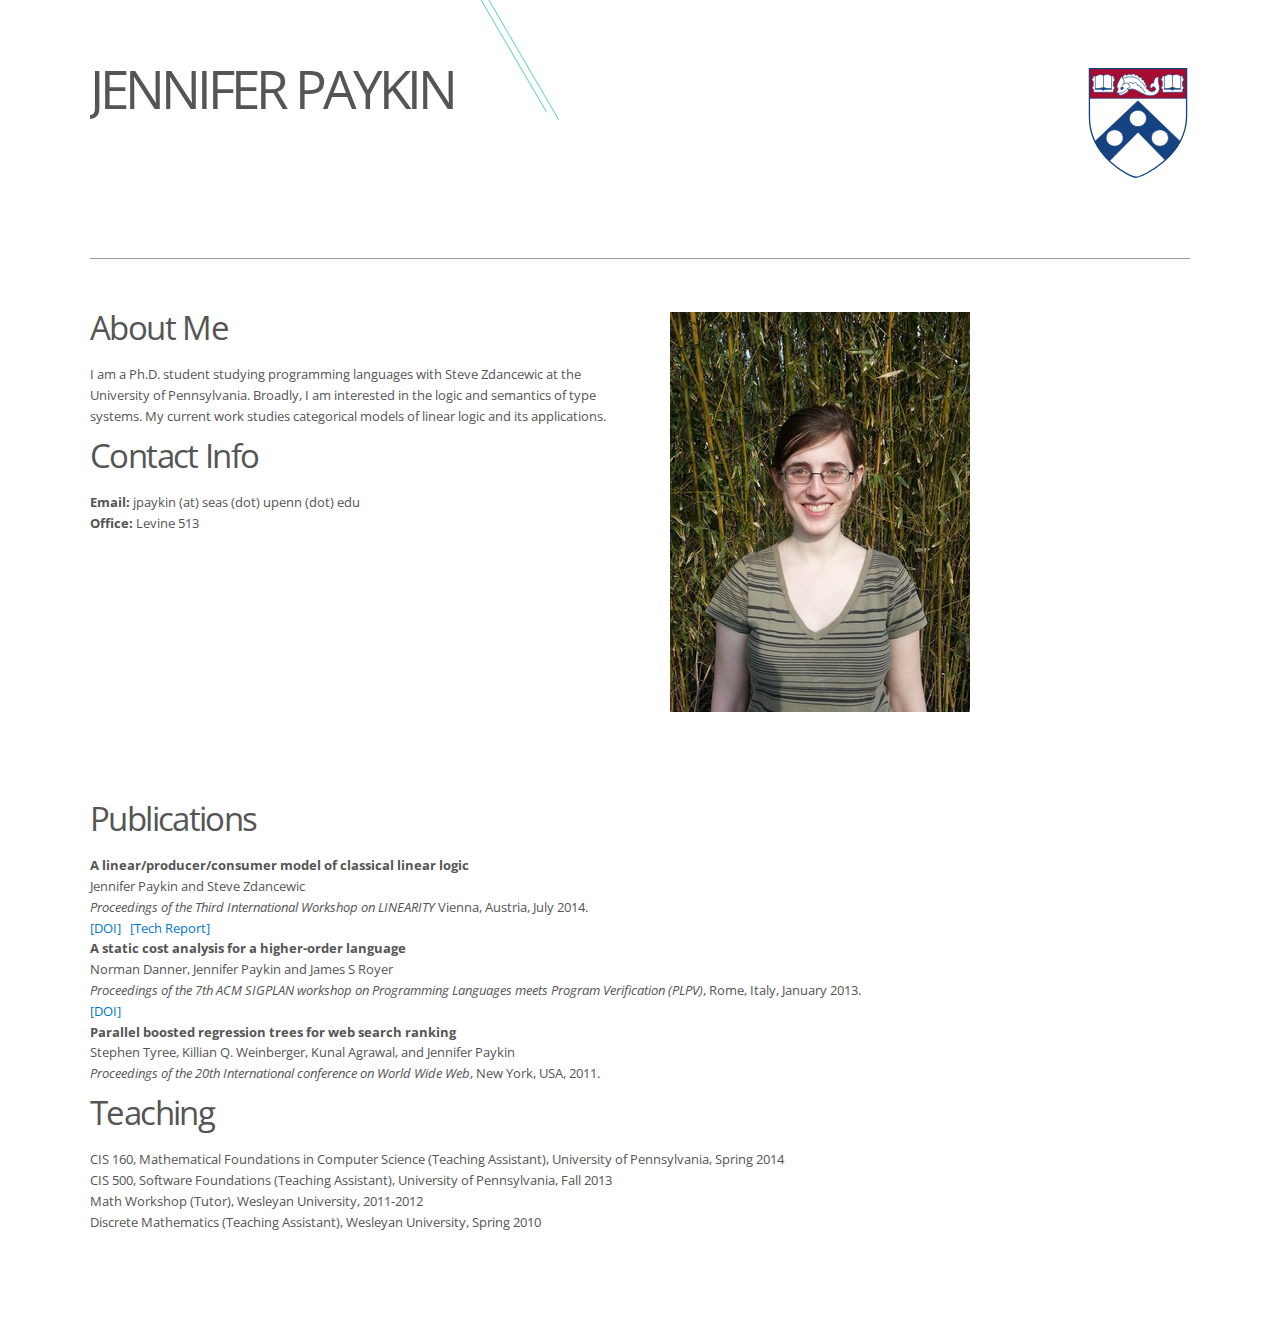
<file: Designa/index.html>
<!DOCTYPE html>

<!--[if lt IE 7]> <html class="no-js lt-ie9 lt-ie8 lt-ie7" lang="en"> <![endif]-->
<!--[if IE 7]>    <html class="no-js lt-ie9 lt-ie8" lang="en"> <![endif]-->
<!--[if IE 8]>    <html class="no-js lt-ie9" lang="en"> <![endif]-->

<!--[if gt IE 8]><!--> <html class="no-js" lang="en"> <!--<![endif]-->

<head>
	<meta charset="UTF-8">
	
	<!-- Remove this line if you use the .htaccess -->
	<meta http-equiv="X-UA-Compatible" content="IE=edge,chrome=1">

	<meta name="viewport" content="width=device-width">
	
	<meta name="description" content="Jennifer Paykin"
	<meta name="author" content="Jennifer Paykin">
	
	<title>Jennifer Paykin</title>
	
	<link rel="shortcut icon" type="image/x-icon" href="favicon.ico">
	<link rel="shortcut icon" type="image/png" href="favicon.png">
	
	<link href='http://fonts.googleapis.com/css?family=Open+Sans:400italic,400,700' rel='stylesheet' type='text/css'>
	<link rel="stylesheet" href="css/style.css">
	
	<!--[if lt IE 9]>
	<script src="http://html5shiv.googlecode.com/svn/trunk/html5.js"></script>
	<![endif]-->
</head>

<body>
<!-- Prompt IE 7 users to install Chrome Frame -->
<!--[if lt IE 8]><p class=chromeframe>Your browser is <em>ancient!</em> <a href="http://browsehappy.com/">Upgrade to a different browser</a> or <a href="http://www.google.com/chromeframe/?redirect=true">install Google Chrome Frame</a> to experience this site.</p><![endif]-->

<div class="container">

	<header id="navtop">
		<a href="index.html" class="fleft">
			<h1>Jennifer Paykin</h1>
		</a>

		<a href="http://www.upenn.edu/" class="logo fright">
			<img src="../images/shield.color.svg" alt="University of Pennsylvania">
		</a>
		
		
<!-- Right Layout
		<nav class="fright">
			<ul>
				<li><a href="index.html" class="navactive">Home</a></li>
				<li><a href="about.html">About</a></li>
			</ul>
			<ul>
				<li><a href="works.html">Works</a></li>
				<li><a href="services.html">Services</a></li>
			</ul>
			<ul>
				<li><a href="blog.html">Blog</a></li>
				<li><a href="contact.html">Contact</a></li>
			</ul>
		</nav>
-->
	</header>


<div class="home-page main">
	<section class="grid-wrap" >
		<header class="grid col-full">
			<hr>
		</header>
		
		<div class="grid col-one-half mq2-col-full">
			<h2>About Me</h2>
			<p> I am a Ph.D. student studying programming languages with
			Steve Zdancewic at the University of Pennsylvania. 
			<!--Here is a link to my <a href="Paykin_CV.pdf">CV</a>.-->
			Broadly, I am interested in the logic and semantics of type systems. 
			My current work studies categorical models of linear logic
			and its applications.
			</p>

			<h2>Contact Info</h2>
			<p>
				<b>Email:</b> jpaykin (at) seas (dot) upenn (dot) edu <br>
				<b>Office:</b> Levine 513
			</p>
		</div>

		<div class="figure grid col-one-half mq2-col-full">
		<img src="../images/bamboo3.jpg" alt="" align="center" hspace="10" />
		</div>
	</section>

	<section class="grid-wrap">
		<div class="grid col-full mq2-col-full">
			<h2>Publications</h2>
			<p> <ul>
			<li> <b>A linear/producer/consumer model of classical linear logic</b>
				<br>
					Jennifer Paykin and Steve Zdancewic
				<br>
					<i> Proceedings of the Third International Workshop on LINEARITY </i>
					Vienna, Austria, July 2014.
				<br>
				<a href="http://dx.doi.org/10.4204/EPTCS.176.2"> [DOI] </a>
				&nbsp;
				<a href="./papers/pz_LPC_tech.pdf"> [Tech Report] </a>
				<!-- <a href="./papers/pz_LPC_postsubmission.pdf"> [PDF] </a> -->
			</li>

			<li> <b>A static cost analysis for a higher-order language</b>
				<br>
				Norman Danner, Jennifer Paykin and James S Royer
				<br>
				<i>Proceedings of the 7th ACM SIGPLAN workshop on Programming
	            Languages meets Program Verification (PLPV)</i>, 
				Rome, Italy, January 2013. 
				<br>
				<a href="http://dx.doi.org/10.1145/2428116.2428123"> [DOI] </a>
				<!-- <a href="./papers/danner_PLPV_2013.pdf"> [PDF] </a> -->
			</li>

			<li> <b>Parallel boosted regression trees for web search ranking</b>
				<br>
				Stephen Tyree, Killian Q. Weinberger, Kunal Agrawal, and 
				Jennifer Paykin
				<br>
				<i>Proceedings of the 20th International
		        conference on World Wide Web</i>, New York, USA, 2011.
			</li>
			</ul> </p>

			<h2>Teaching</h2>
			<p> <ul>
			<li> CIS 160, Mathematical Foundations in Computer Science (Teaching Assistant), 
				University of Pennsylvania, Spring 2014
			</li>
			<li> CIS 500, Software Foundations (Teaching Assistant),
				University of Pennsylvania, Fall 2013
			</li>
			<li> Math Workshop (Tutor),
				Wesleyan University, 2011-2012
			</li>
			<li> Discrete Mathematics (Teaching Assistant),
				Wesleyan University, Spring 2010
			</li>
			</ul> </p>
		</div>


		</section>
	
	</div> <!--main-->


</div>

</body>
</html>
</file>
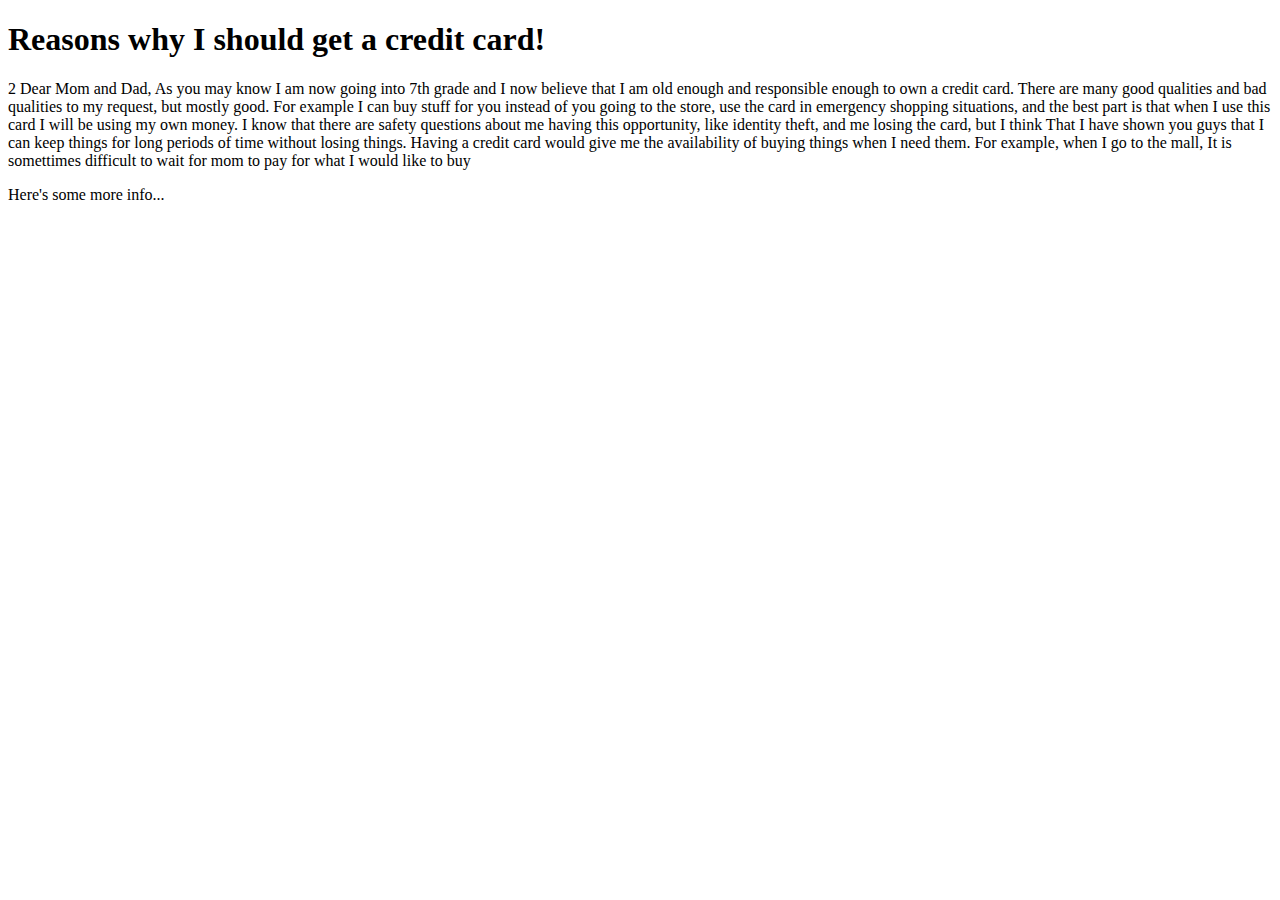
<file: gems/Alana.html>
<!DOCTYPE html>
<html>

<head>
  <title>Credit Cards!</title>
</head>

<body>

<h1>Reasons why I should get a credit card!</h1>
<p>2 Dear Mom and Dad, 
	As you may know I am now going into 7th grade and I now believe that I am old enough and responsible enough to own a credit card.
There are many good qualities and bad qualities to my request, but mostly good. For example I can buy stuff for you instead of you
going to the store, use the card in emergency shopping situations, and the best part is that when I use this card I will be using my
own money. 
	I know that there are safety questions about me having this opportunity, like identity theft, and me losing the card, but I think 
That I have shown  you guys that I can keep things for long periods of time without losing things. Having a credit card would give me
the availability of buying things when I need them. For example, when I go to the mall, It is somettimes difficult to wait for mom to 
pay for what I would like to buy
	
	
<p>
  Here's some more info...
</p>

</body>
</html>
</file>
<file: Designa/css/style.css>
/* -------------------------------------------------------------
- Site Name: DESIGNA Studio
- Version: 2.01 (August 2012)
- Site URI: http://sylvainlafitte.com/designa/
- Author: Sylvain Lafitte
- Author URI: http://sylvainlafitte.com

- Resources:
	HTML5 Boilerplate (http://html5boilerplate.com/),
	Normalise.css (http://necolas.github.com/normalize.css/), 
	Proportional grids by Boon (http://builtbyboon.com),
	CSS Tricks (css-tricks.com).
------------------------------------------------------------- */



/* -------------------------------------------------------------
======	RESET
------------------------------------------------------------- */
article, aside, details, figcaption, figure, 
footer, header, hgroup, menu, nav, section {display: block}
audio, canvas, video { display: inline-block; *display: inline; *zoom: 1; }
audio:not([controls]) { display: none; }
html { font-size: 100%; -webkit-text-size-adjust: 100%; -ms-text-size-adjust: 100%; }
:hover, :focus, :active { outline: none; }


html, button, input, select, textarea {
	font-family: "Open sans", "Helvetica Neue", "HelveticaNeue", Helvetica, Arial, sans-serif;
	font-weight: 400; /* normal */
	color: #555; 
	font-smooth:always;
	-webkit-font-smoothing: antialiased;
	font-smoothing: antialiased;
	text-shadow: 1px 1px 1px rgba(0,0,0,0.004);}

body { margin: 0; font-size: 13px; line-height: 1.6; }

a { color: #0078CF; font-weight: normal;
	cursor: pointer;  text-decoration: none;
	transition:color 0.2s ease; -moz-transition:color 0.2s ease; -webkit-transition:color 0.2s ease; -o-transition:color 0.2s ease;}

a:hover { color: #000; text-decoration: underline; background: rgba(0, 0, 0, .025);} 

::-moz-selection { background: #0078CF; color: #fff; text-shadow: none; }
::selection { background: #0078CF; color: #fff; text-shadow: none; }	

p{margin: 0 0 1em;}
p:last-child {margin-bottom: 0;}

a:visited{opacity:0.9;}
a:active, a:focus{position:relative;top:1px;}
abbr[title]{border-bottom:1px dotted}
dfn{font-style:italic}
hr{display:block; height:1px; border:0; border-top:1px solid #ddd; margin:1em 0; padding:0}
pre, code, kbd, samp{font-family:monospace,monospace; _font-family:'courier new',monospace; font-size:1em}
q{quotes:none}
q:before, q:after{content:""; content:none}
blockquote { margin: 1em 1em 1em 0; padding: 1em; border-left: 1px solid #DDD; font-style: italic; color: #999;}
blockquote p {font-size: 1.1em;line-height: 2em;margin-bottom: 0;}
blockquote small {display: block;font-size: 1em;line-height: 1.6em;color: #bfbfbf; text-align: right;}
blockquote small:before {content: '\2014 \00A0';}
b, strong{font-weight:700}
small{font-size:85%; color: #999;}
sub, sup{font-size:75%; line-height:0; position:relative; vertical-align:baseline}
sup{top:-0.5em}
sub{bottom:-0.25em}
dd{margin:0 0 0 40px} dt{font-weight: 700;}
ul, ol{list-style:none; list-style-image:none; margin:0; padding:0;}
img{border:0; -ms-interpolation-mode:bicubic; vertical-align:middle}
svg:not(:root){overflow:hidden}
figure{margin:0}
form{margin:0}
fieldset{border:0; margin:0; padding:0}
label{cursor:pointer}
legend{border:0; *margin-left:-7px; padding:0;white-space: normal;}
button, input, select, textarea{font-size:100%; margin:0; vertical-align:baseline; *vertical-align:middle}
button, input{line-height:normal; *overflow:visible}
table button, table input{*overflow:auto}
button, input[type="button"], input[type="reset"], input[type="submit"]{cursor:pointer; -webkit-appearance:button}
input[type="checkbox"], input[type="radio"]{box-sizing:border-box}
input[type="search"]{-webkit-appearance:textfield; -moz-box-sizing:content-box; -webkit-box-sizing:content-box; box-sizing:content-box}
input[type="search"]::-webkit-search-decoration{-webkit-appearance:none}
button::-moz-focus-inner, input::-moz-focus-inner{border:0; padding:0}
textarea{overflow:auto; vertical-align:top; resize:vertical}
table{border-collapse:collapse; border-spacing:0}
td{vertical-align:top}
.chromeframe { margin: 1em 0; background: red; color: black; padding: 1em; }



/* -------------------------------------------------------------
======	STYLES
------------------------------------------------------------- */

/* -- FORMS 
------------------------------------------------------------- */
form{margin-top: 2em;}
form li{margin-bottom: 1.5em;}
label{display: block; margin-bottom:1em; font-weight: 700;}
input, select, textarea {
	border: 1px solid #DDD;
	color: #777;
	font-size: 1em;
	padding: 1em;
	width:60%;
	-webkit-box-sizing: border-box;
	-moz-box-sizing: border-box;
	-ms-box-sizing: border-box;
	box-sizing: border-box;
	*behavior: url(/js/boxsizing.htc); }
textarea{padding: 1em; min-height:15em; height: auto; width: 100%; }
input, textarea {
 -moz-transition: border .25s;
 -webkit-transition: border .25s;
 -o-transition: border .25s;
 transition: border .25s;}
input:hover, textarea:hover, input:focus, textarea:focus,input:active, textarea:active { border: 1px solid #999;}
input[type="text"],textarea{cursor: text;}
input[type="radio"], input[type="checkbox"] { display: inline; width:auto; height: auto; margin-right: 1em; }
input[type="checkbox"] + label, input[type="radio"] + label { display: inline;}
input[type="file"]{ border: none;}
input[type="date"]{ width: auto;}
select {height: auto;}
/* Placeholders */
::-webkit-input-placeholder { color: #BBB;}
:-moz-placeholder {color: #BBB;}
:-ms-input-placeholder {color: #BBB;}
/* validate.js */
label.error { color: #0078CF; margin: 0.5em 0 0 0.5em; font-weight: normal; font-style: italic; }



/* -- BUTTONS 
------------------------------------------------------------- */
.button, input[type="submit"], button, .toggle-title {
	color: #666;
	font-size: 1.1em;
	font-weight: normal;
	padding: 0.6em 1.2em;
	text-shadow: 0 1px 0 #fff;
	border: solid 1px #ddd;
	text-decoration: none;
	cursor: pointer;
	
	background: #efefef; /* Old browsers */
	background: -moz-linear-gradient(top,  #f6f6f6 0%, #efefef 100%); /* FF3.6+ */
	background: -webkit-gradient(linear, left top, left bottom, color-stop(0%,#f6f6f6), color-stop(100%,#efefef)); /* Chrome,Safari4+ */
	background: -webkit-linear-gradient(top,  #f6f6f6 0%,#efefef 100%); /* Chrome10+,Safari5.1+ */
	background: -o-linear-gradient(top,  #f6f6f6 0%,#efefef 100%); /* Opera 11.10+ */
	background: -ms-linear-gradient(top,  #f6f6f6 0%,#efefef 100%); /* IE10+ */
	background: linear-gradient(to bottom,  #f6f6f6 0%,#efefef 100%); /* W3C */
	filter: progid:DXImageTransform.Microsoft.gradient( startColorstr='#f6f6f6', endColorstr='#efefef',GradientType=0 ); /* IE6-9 */
		
	-webkit-border-radius: 2px;
	-moz-border-radius: 2px;
	-o-border-radius: 2px;
	-ms-border-radius: 2px;
	-khtml-border-radius: 2px;
	border-radius: 2px;
	
	-webkit-transition: 0.1s linear all;
	-moz-transition: 0.1s linear all;
	-ms-transition: 0.1s linear all;
	-o-transition: 0.1s linear all;
	transition: 0.1s linear all; }
.button:hover, input[type="submit"]:hover, button:hover, .toggle-title:hover {
	color: #333;
	text-decoration: none;
	border-color: #BBB;
	-moz-box-shadow: 0 1px 2px rgba(0, 0, 0, 0.1);
	-webkit-box-shadow:0 1px 2px rgba(0, 0, 0, 0.1);
	box-shadow: 0 1px 2px rgba(0, 0, 0, 0.1);
	background: 0 100%;}
.button:focus, input[type="submit"]:focus, button:focus, .toggle-title:focus {
	color: #333;
	border-color: #BBB;}
.button:active, input[type="submit"]:active, button:active, .toggle-title:active {
	color: #000;
	background: #F5F5F5;
	border-color: #444;
	position: relative; top:1px;}



/* -- TYPO
------------------------------------------------------------- */
h1,h2,h3,h4,h5,h6{margin:0 0 1em; font-weight: normal;}

h1 {font-size: 4.1em; 
	letter-spacing: -0.075em; 
	text-transform: uppercase; 
	line-height: 0.9; 
	color: #555;
	margin: 0 0 0.5em; 
	font-weight: normal; }
h2 { font-size: 2.5em; margin: 0 0 20px; letter-spacing: -0.05em; color: #555; line-height: 1; }
h3 { font-size: 1.75em; }
h4 { font-size: 1.5em; }
h5 { font-size: 1.17em; text-transform: uppercase; margin: 0; color: #555; }
h6 { font-size: 1em; margin-bottom: 2px; font-weight: 700; }

h1 a,h2 a,h3 a,h4 a,h5 a,h6 a{color:#333; text-decoration: none;}
h1 a:hover,h2 a:hover,h3 a:hover,h4 a:hover,h5 a:hover,h6 a:hover{color:#0078CF;text-decoration: underline;}



/* -- GRID  https://github.com/mattberridge/Proportional-Grids/
------------------------------------------------------------- */
body{width:100%; background: url(../img/stripes.png) no-repeat 40% 0;}
.container {width: 90%; margin: 5em auto; max-width: 1100px; min-width: 300px;}
 
.grid-wrap {
  margin-left: -3em; /* the same as your gutter */
  overflow: hidden;
  *zoom:1;}
  .grid-wrap:before, .grid-wrap:after{content:""; display:table}
  .grid-wrap:after{clear:both}
  
.grid {
  float: left;
  padding-left: 3em; /* this is your gutter between columns */
  width: 100%;
  -webkit-box-sizing: border-box;
  -moz-box-sizing: border-box;
  box-sizing: border-box;
  *behavior: url(/js/boxsizing.htc); }
  
.half-gutter {margin-left: -1.5em; }
  .half-gutter .grid-col {padding-left: 1.5em; }
  
.col-full {width: 100%; }
.col-one-half {width: 50%; }
.col-one-third {width: 33.333%; }
.col-two-thirds {width: 66.666%; }
.col-one-quarter {width: 25%; }
.col-three-quarters {width: 75%; }

.divide-top{border-top: 1px solid #ccc;padding-top: 2em;margin-top: 1.5em; }

.mright{ margin-right: 3em;}
.mleft{ margin-left: 3em;}
.mtop{ margin-top: 3em;}
.mbottom{ margin-bottom: 3em;}
.halfmright{ margin-right: 1.5em;}
.halfmleft{ margin-left: 1.5em;}
.halfmtop{ margin-top: 1.5em;}
.halfmbottom{ margin-bottom: 1.5em;}

.fright, .fleft{display:block; overflow:hidden}
.fright{float:right}
.fleft{float:left}

.alignleft{float: left;clear: left;margin: 0.38em 1.62em 0.38em 0;}
.alignright {float: right;clear: right;margin: 0.38em 0 0.38em 1.62em;}
.aligncenter {margin: 0 auto 1.62em;display: block;}



/* -- MISC
------------------------------------------------------------- */
figure { max-height: 100%; overflow: hidden;}
figure figcaption { }
img { max-width: 100%; height: auto; width: auto; }
a img {
    -webkit-transition: opacity 1s ease;
    -moz-transition: opacity 1s ease;
    -o-transition: opacity 1s ease;
    -ms-transition: opacity 1s ease;
    transition: opacity 1s ease; }
a img:hover {
	*zoom: 1;
	opacity: 0.7;
	-ms-filter: progid:DXImageTransform.Microsoft.Alpha(Opacity = 70);
	filter: alpha(opacity = 70);}
    
    
    
/* -------------------------------------------------------------
======	PAGES
------------------------------------------------------------- */
    
/* -- HEADER
------------------------------------------------------------- */
header#navtop { margin-bottom: 2em; clear: both; overflow: hidden; }
    header nav ul { float: left; overflow: hidden; padding: 0 3em 0 2em; border-left: 1px solid #ddd; line-height: 2em; }
nav a, menu a { text-decoration: none; color: #555; }
.navactive { color: #0078CF }
.logo {margin-bottom: 3em;}
.logo:hover {background: none;}
		
		
/* -- GENERAL 
------------------------------------------------------------- */
.main > section { margin-bottom: 7em; }
.main header{ color: #555; margin-bottom: 3em; }
.main header hr{border-top-color:#999;}
.arrow:after {content:" \27F6"; /* html unicode: &#10230; */ } 
header .arrow {color: #999; font-style: italic;}
.arrow:hover {color: #0078CF; }


/* -- FOOTER
------------------------------------------------------------- */
footer  { color: #555; margin-bottom: 7em; }
footer nav ul { float: right; overflow: hidden; }
footer a {color: #999;}
footer li { float: left; margin-right: 1em; padding-right: 1em; border-right: 1px solid #DDD; font-size: 0.8em; }
footer li:last-child { margin-right: 0; padding-right: 0; border-right: none; }
.up a { display: block; text-align: center; margin: 0 auto; }


/* -- HOME-PAGE
------------------------------------------------------------- */
/* Services */
.services aside { color: #999; padding-top: 1em; border-top: 1px solid #DDD;}
.services aside:after, .services h5:after { content: ""; display: block; height: 1px; width: 1em; background: #DDD; margin: 1em 0; }

/* Slider */
	/* Browser Resets */
.flex-container a:active,.flexslider a:active,.flex-container a:focus,.flexslider a:focus  {outline: none;}
.slides,.flex-control-nav,.flex-direction-nav {margin: 0; padding: 0; list-style: none;} 
	/* FlexSlider Necessary Styles */ 
.flexslider {margin: 0; padding: 0; position: relative;}
.flexslider .slides > .slide {display: none; -webkit-backface-visibility: hidden;}
.flexslider .slides img {width: 100%; display: block;}
.flex-pauseplay span {text-transform: capitalize;}
.slides:after {content: "."; display: block; clear: both; visibility: hidden; line-height: 0; height: 0;} 
html[xmlns] .slides {display: block;} 
* html .slides {height: 1%;}

.slide figcaption {
	position: absolute;
	background: white; 
	height: auto; min-height: 3em; width: 60%; padding: 1em; 
	top: 3em; right: 0; }
.slide figcaption div { text-align: right; display: block; border-right: 1px solid #DDD; padding: 0 2em 0 0; margin: auto 5em auto 0; }
.slide figcaption div p { margin: 0 }
.flex-direction-nav{ position: absolute; top: 4em; right: 1.5em; z-index: 10;}
.flex-direction-nav li {display: inline;}
.flex-prev, .flex-next{ text-decoration: none; color: #999;	margin-left: 1em;}
.flex-prev:hover, .flex-next:hover{ color: #0078CF}


/* -- WORKS / Home-page and Works-page
------------------------------------------------------------- */
.works figure > a{ 
	display: block; 
	height: 100%; width: 100%; 
	overflow: hidden; 
	position: relative;
	border-top: 1px solid #DDD; padding-top: 1em; }
 	
.works figure .zoom{ 
	display: block; 
	position: absolute; top: 10px; left: 0; 
	background: url(../img/zoom.png) no-repeat center; 
	width: 100%; height: 100%; 
	*zoom: 1;
	opacity: 0;
	-ms-filter: progid:DXImageTransform.Microsoft.Alpha(Opacity = 0);
	filter: alpha(opacity = 0); }

.works figure figcaption{ margin-top: 1em; padding: 0 0.5em; white-space: nowrap; }
.works figure figcaption a{line-height:2em; color: #555; font-weight: 700; }
.works figure figcaption p{ margin: 0; }

.works-page .works figure { margin-bottom: 3em;}

.main aside{margin-bottom: 3em}
.main aside menu{padding: 0 0 0 1em; line-height: 2em;}
.main aside menu a{color: #999;}
.main aside menu .buttonactive {color: #0078CF }


/* -- SUBPAGES 
------------------------------------------------------------- */
/*Separations*/
.main:not(.home-page) > section article h2 { margin-top: 1em; padding-top: 1em; border-top: 1px solid #DDD; }
.main:not(.home-page) > section article:first-child h2 { margin-top: 0;}

/* Work-page (single) */
.work-page figure {margin-bottom: 3em;}
.work-page figcaption {text-align: center; margin-top: 1em;}

/* Services-page */
.warning { 
	display: block; 
	background: #F5F5F5; 
	border: 1px solid #DDD; border-left: none; border-right: none; 
	text-align: center; 
	padding: 20px; margin: 20px 0px; }

	/* - Toggles */  
.toggle-view > li {
    margin-top: 1em;
    position: relative; }
.toggle-title {padding: 0.8em 2em;}
.toggle-title-detail {
    font-size: 0.8em;
    color: #999;
    font-weight: normal;
    text-transform: lowercase; }
.toggle-title:after {
    content: "\25C0";
    float: right;
    color: #999; }
.toggle-title:hover:after { color: #555 }
.tactive { background: #FFF }
.tactive:after {
    content: "\25BC";
    color: #555;}
.toggle {
    padding: 1em 2em;
    display: none;
    overflow: hidden; }
.toggle > ul li { line-height: 2.5 }
.toggle > ul li:before {
    content: "\2714 ";
    color: #ddd;
    margin-right: 1em; }
            
	/* - Tabs */
.tabs {
    display: block;
    margin: 0;
    padding: 0;
    border-bottom: solid 1px #ddd; }
.tabs li {
    display: inline-block; margin-bottom: -1px; }
.tabs li a {
    display: block; 
    text-decoration: none;
    line-height: 3em;
    color: #555; 
    padding: 0 2em; 
    margin: 0;
    background: #f5f5f5;
    font-size: 1.1em;}
.tabs li a:hover{color: #000;}
.tabs li.active a{
	background: #fff;
	position: relative;
	border: 1px solid #DDD;
	border-bottom-color: #FFF;
	color: #111;
	-moz-border-radius-topleft: 2px;
	-webkit-border-top-left-radius: 2px;
	border-top-left-radius: 2px;
	-moz-border-radius-topright: 2px;
	-webkit-border-top-right-radius: 2px;
	border-top-right-radius: 2px; }

.tab_container { margin-bottom: 1em; display: block; border-left: 1px solid #ddd; padding: 15px 15px 0;}
.tab_container > article { display:none; }
.tab_container > article:first-child { display: block; }



/* -------------------------------------------------------------
======	BLOG
------------------------------------------------------------- */

/* Article */
.post {margin-bottom:5em}
.post .entry{margin:1.5em 0;}
.post .entry p{overflow:auto}
.post .more-link {font-weight:700; color: #0078CF;}
.post .more-link:hover {color:#333;}
.meta {font-weight: normal;	color:#999; font-size:0.9em}
.meta a {color:#555; text-decoration:none;}
.meta a:hover {color:#0078CF; text-decoration:underline;}

/* Sidebar */
.blog-sidebar {color: #999;}
.blog-sidebar h2{margin-bottom:1em; font-size:2em; color:#666;}
.blog-sidebar .widget{padding-bottom:2em;border-bottom: 1px solid #DDD;margin-bottom: 2em;}
.blog-sidebar .widget:last-child{border-bottom: none;}
.blog-sidebar a {font-weight: normal; color:inherit;text-decoration: none; }
.blog-sidebar a:hover{color:#333;}
.blog-sidebar li{padding-left: 1em; margin-bottom: 0.5em;  white-space: nowrap ; text-overflow: ellipsis; width: 95%; overflow: hidden; display: block;} 
.blog-sidebar li a:before {content: ">"; padding-right: 1em;} 
.blog-sidebar input {width: 90%; padding-right: 0;}

/* Pagination */
ul.page-numbers{float: right;overflow:hidden; display:block;}
.page-numbers li {float:left;}
.page-numbers li a{ display:block;padding:1em;text-decoration:none; color:#777;}
.page-numbers li a:hover{ color:#444;}
.page-numbers li .current{color: #0078CF;}

/* Comments*/
.section-comment header{overflow: hidden; clear: both;}
.comments, .leavecomment {margin-top: 3em;}
.comment{margin-bottom: 2em;}
.comment p{font-size: 0.9em; color: #777;}
.comment h6{margin-bottom: 0.5em;}
.comment form ul li { margin-bottom: 2em }



/* -------------------------------------------------------------
======	MISC
------------------------------------------------------------- */

.ir{display:block; border:0; text-indent:-999em; overflow:hidden; background-color:transparent; background-repeat:no-repeat; text-align:left; direction:ltr; *line-height: 0;}
.ir br{display:none}
.hidden{display:none !important; visibility:hidden}



/* -------------------------------------------------------------
======	IE Fix
------------------------------------------------------------- */
.lt-ie9 .works figure a, .lt-ie9 .works figure a img { filter:inherit} 
/* jquery filter opacity issue IE8 */

.lt-ie9 .container {min-width: 780px;}
.lt-ie8 .container {width: 960px;}
.lt-ie8 .grid-wrap {margin-left: 0; }
.lt-ie8 .grid {padding: 0;margin-left: 5%; }
  .lt-ie8 .grid:first-child {margin-left: 0; }

.lt-ie8 .col-full {width: 99.95%; }
.lt-ie8 .col-full + .grid {margin-left: 0; }
.lt-ie8 .col-one-half {width: 47.45%; }
.lt-ie8 .col-one-third {width: 29.55%; }
.lt-ie8 .col-two-thirds {width: 64.95%; }
.lt-ie8 .col-one-quarter {width: 19.95%; }
.lt-ie8 .col-three-quarters {width: 74.95%; }



/* -------------------------------------------------------------
======	MEDIA QUERIES
------------------------------------------------------------- */

/* -- Media query 1 (mq1)
------------------------------------------------------------- */
@media only screen and (max-width: 60em) { /* 13 / 780 */
	.mq1-col-full {width: 100%; }
	.mq1-col-one-half {width: 50%; }
	.mq1-col-one-third {width: 33.333%; }
	.mq1-col-two-thirds {width: 66.666%; }
	.mq1-col-one-quarter {width: 25%; }
	.mq1-col-three-quarters {width: 75%; }
	/**/
	h1{font-size: 3.1em;}
	.slide figcaption{ width: 80%;}
	footer li { float: left; margin-right: 0.5em; padding-right: 0.5em; border-right: 1px solid #DDD;} 
}
    
/* -- Media query 2 (mq2)
------------------------------------------------------------- */
@media only screen and (max-width: 48em) { /* 13 / 624 */
	.mq2-col-full {width: 100%;}
	.mq2-col-one-half {width: 50%; }
	.mq2-col-one-third { width: 33.333%; }
	.mq2-col-two-thirds {width: 66.666%; }
	.mq2-col-one-quarter {width: 25%; }
	.mq2-col-three-quarters {width: 75%; }
	/**/
	header nav { width: 100%; }
	header nav ul {  padding: 0 ; border-left:none; line-height: 2em; }
	header nav ul li { float: left;  padding: 0 1em ; border-left:1px solid #ddd; }
	.slider { margin-top: 3em; }
}
    
/* -- Media query 3 (mq3)
------------------------------------------------------------- */
@media only screen and (max-width: 30em) { /* 13 / 390 */
	.mq3-col-full { width: 100%; }
	.mq3-col-one-half { width: 50%; }
	.mq3-col-one-third { width: 33.333%; }
	.mq3-col-two-thirds { width: 66.666%; }
	.mq3-col-one-quarter { width: 25%; }
	.mq3-col-three-quarters { width: 75%; } 
	.mq3-none {display: none;}
	/**/
	header nav ul li { padding: 0 0.5em ; }
	footer li { float: none; margin-right: 0em; padding-right: 0em; border-right: none; line-height: 2em;}
	.services article {	margin-top: 3em;} .services article:first-of-type {	margin-top: 0;}	
}

/* -- PRINT STYLES 
------------------------------------------------------------- */
@media print{ 
	*{background:transparent !important; color:black !important; text-shadow:none !important; filter:none !important; -ms-filter:none !important}
	abbr[title]:after{content:"("attr(title) ")"}
	pre, blockquote{page-break-inside:avoid}
	thead{display:table-header-group}
	tr, img{page-break-inside:avoid}
	img{max-width:100% !important}
	p, h2, h3{orphans:3; widows:3}
	h2, h3{page-break-after:avoid} 
}
 
 
 
/* -------------------------------------------------------------
======	END
------------------------------------------------------------- */
</file>
